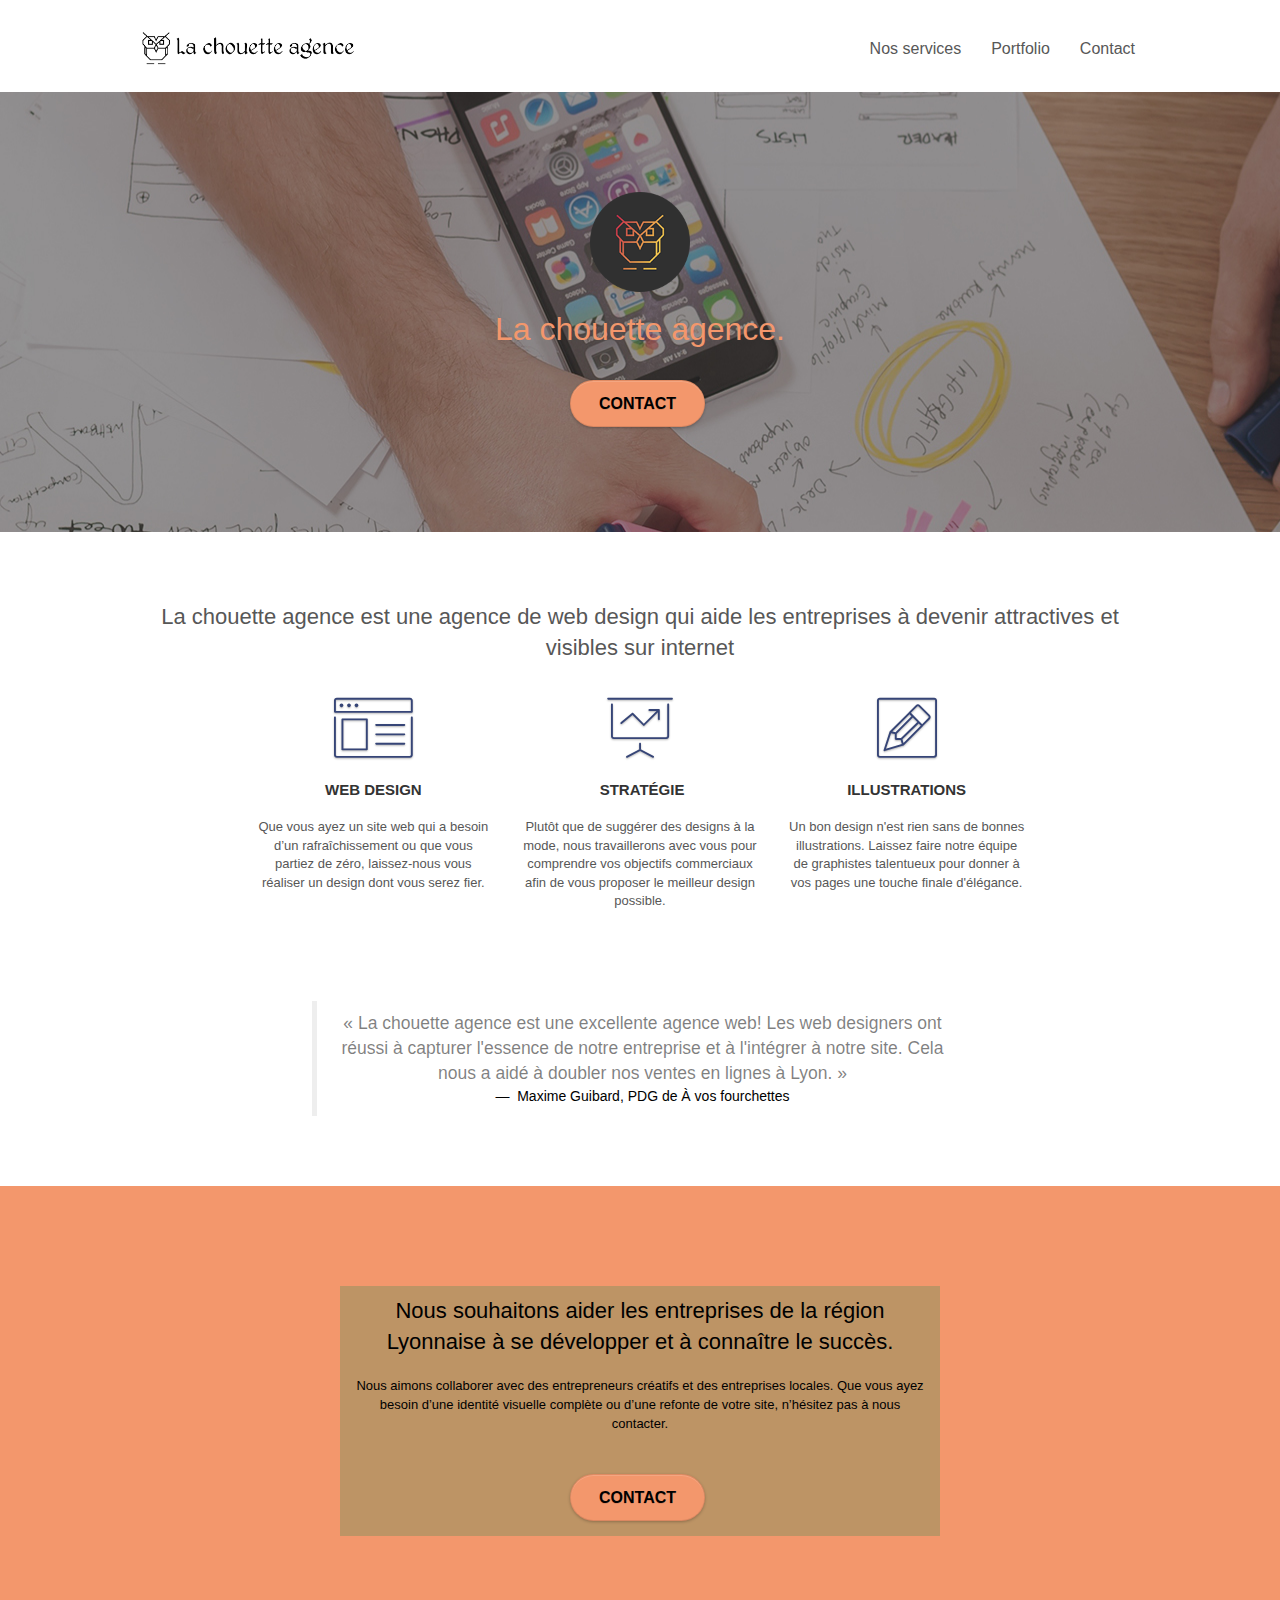
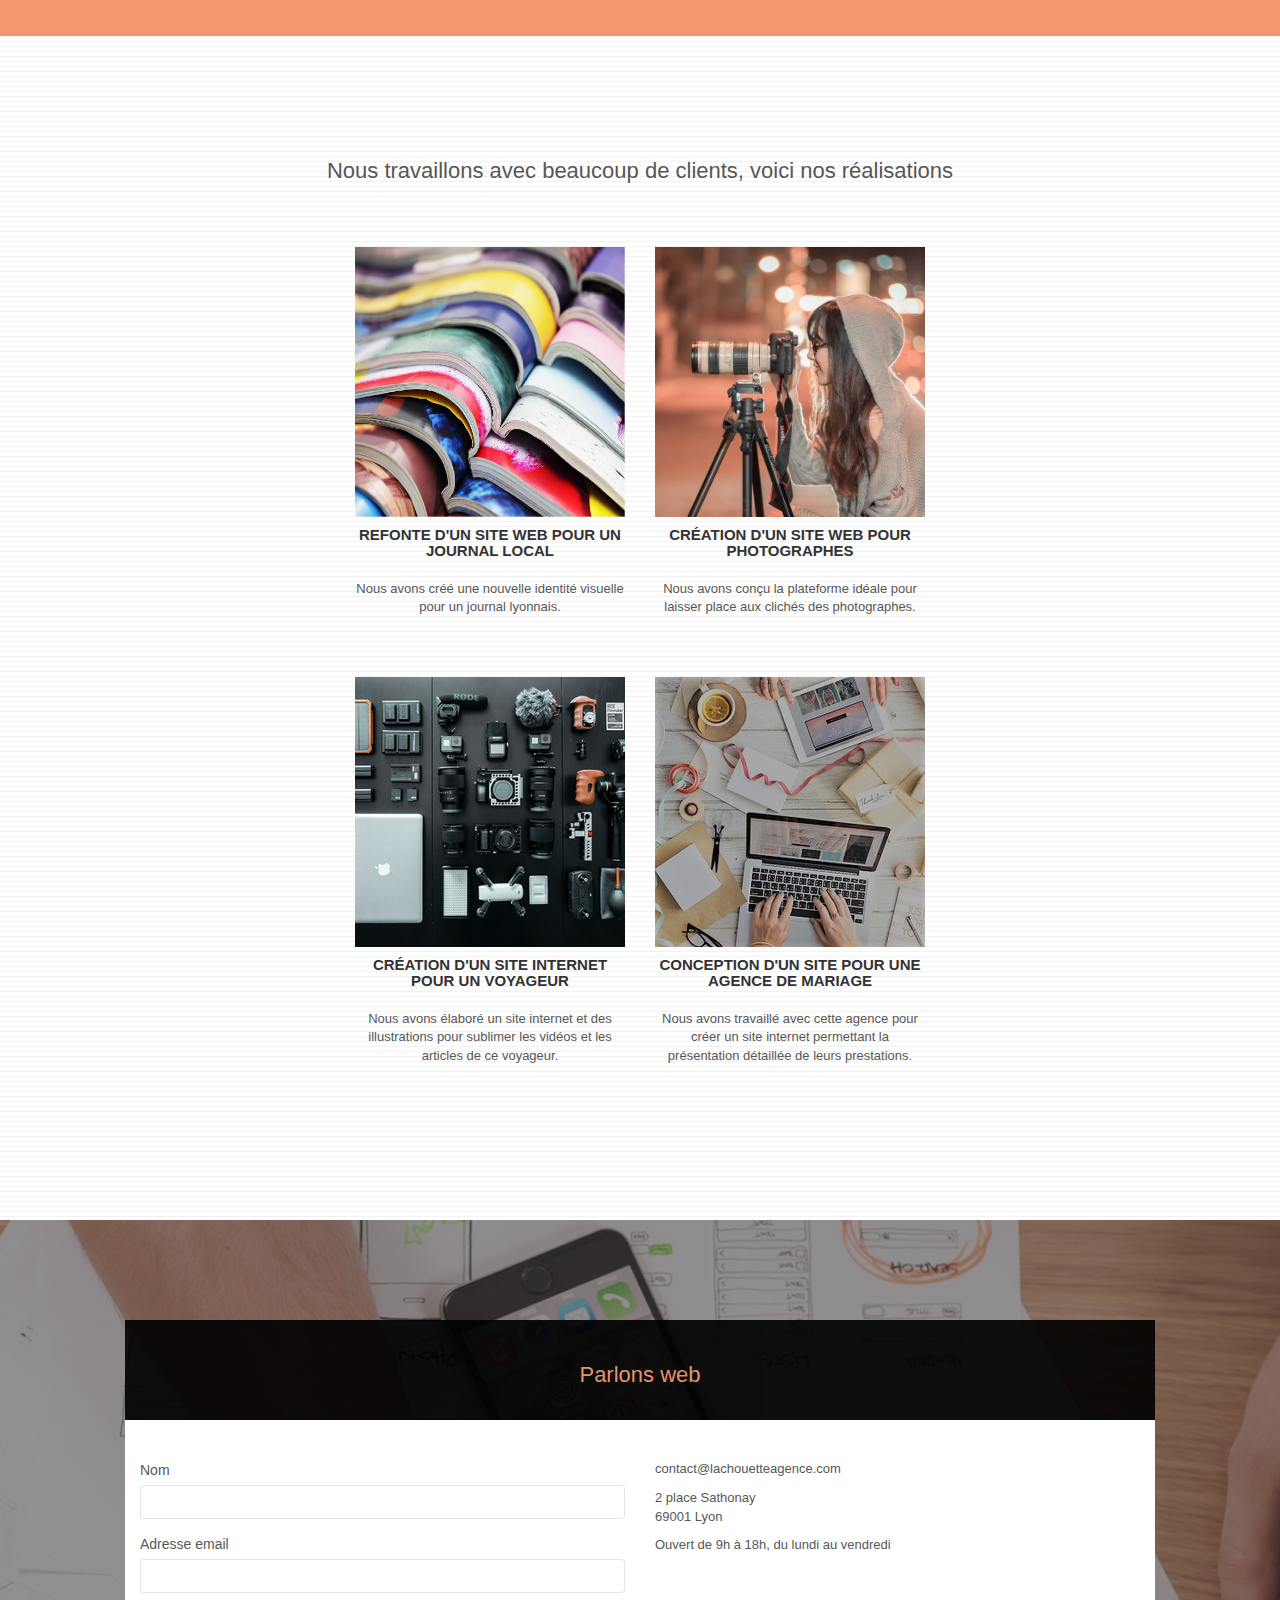
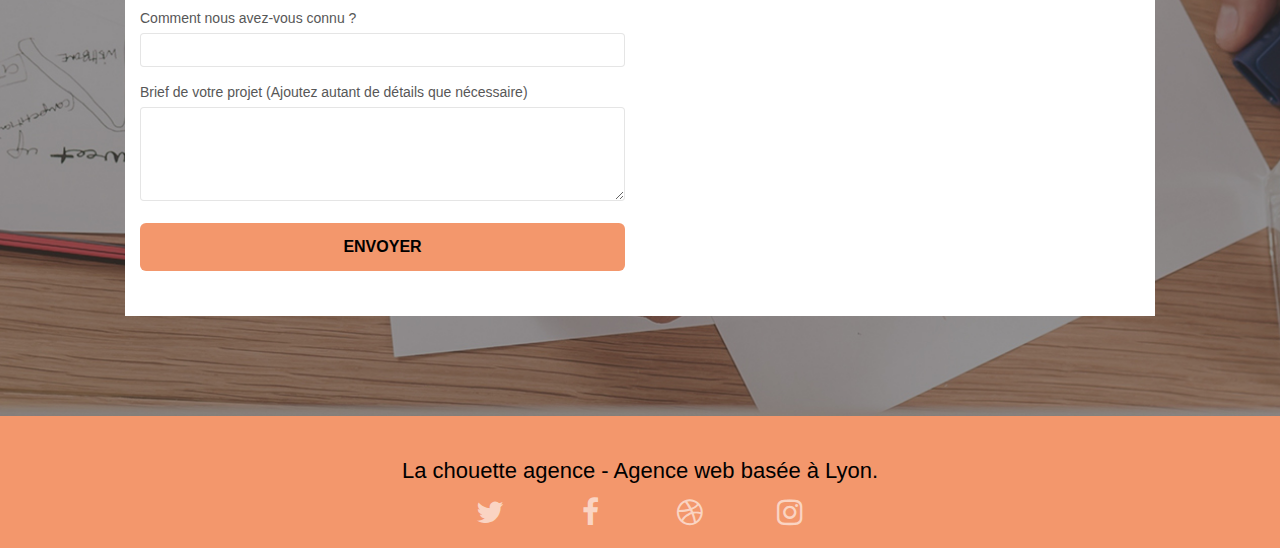
<file: La_chouette_agence/index.html>
<!doctype html>
<html lang="fr">
<head>
    <meta charset="utf-8">
    <meta name="description" content="La chouette agence vous accompagnera dans tous vos projets webdesign">
    <meta name="viewport" content="width=device-width, initial-scale=1.0, viewport-fit=cover">
    <link rel="shortcut icon" type="image/png" href="favicon.jpg">
    
	<link rel="stylesheet" type="text/css" href="./css/bootstrap-min.css">
	<link rel="stylesheet" type="text/css" href="style.css">
	<link rel="stylesheet" type="text/css" href="./css/et-line-min.css">
	<link rel="stylesheet" href="https://stackpath.bootstrapcdn.com/font-awesome/4.7.0/css/font-awesome.min.css" integrity="sha384-wvfXpqpZZVQGK6TAh5PVlGOfQNHSoD2xbE+QkPxCAFlNEevoEH3Sl0sibVcOQVnN" crossorigin="anonymous">
	
  
	<script src="./js/jquery-2.1.0-min.js"></script>
	<script src="./js/bootstrap-min.js" async></script>
	<script src="./js/blocs-min.js" async></script>
	<script src="./js/jquery.touchSwipe-min.js" async></script>

    <title>Entreprise webdesign Lyon</title>

    
<!-- Analytics -->
 
<!-- Analytics END -->
    
</head>
<body>
<!-- Principal conteneur -->
<div class="page-container">
    
<!-- bloc-0 -->
<header class="bloc bgc-white l-bloc " id="bloc-0">
	<div class="container bloc-sm">

		<nav class="navbar row">
			<div class="navbar-header">
				<a class="navbar-brand" href="index.html"><img src="img/la-chouette-agence.png" alt="logo la chouette agence" height="40" /></a>
				<button id="nav-toggle" type="button" class="ui-navbar-toggle navbar-toggle" data-toggle="collapse" data-target=".navbar-1">
					<span class="sr-only">Toggle navigation</span><span class="icon-bar"></span><span class="icon-bar"></span><span class="icon-bar"></span>
				</button>
			</div>
			<div class="collapse navbar-collapse navbar-1 special-dropdown-nav">
				<ul class="site-navigation nav navbar-nav">
					<li>
						<a href="#bloc-2-services">Nos services</a>
					</li>
					<li>
						<a href="#bloc-4-portfolio">Portfolio</a>
					</li>
					<li>
						<a href="#bloc-7">Contact</a>
					</li>
				</ul>
			</div>
		</nav>
	</div>
</header>
<!-- bloc-0 END -->

<!-- bloc-1-presentation -->
<section class="bloc bgc-dark-slate-blue bg-banniere d-bloc bg-t-edge bloc-bg-texture texture-paper b-parallax" id="bloc-1-hero">
	<div class="container bloc-lg">
		<div class="row tight-width-whitespace">
			<div class="col-sm-12">
				<img src="img/logo.png" class="center-block image-resize-mode" width="100" alt="logo icone de la chouette agence" />
				<h1 class="text-center hero-bloc-text tc-white ">
					La chouette agence.
				</h1>
				<div class="text-center">
					<a href="#bloc-7" class="btn btn-lg btn-clean btn-rd cta-hero btn-atomic-tangerine color-black" class="cta-hero">Contact</a>
				</div>
			</div>
		</div>
	</div>
</section>
<!-- bloc-1-presentation END -->

<!-- bloc-2-services -->
<section class="bloc bgc-white l-bloc" id="bloc-2-services">
	<div class="container bloc-md">
		<div class="row">
			<div class="col-sm-12 text-center">
				<h2>La chouette agence est une agence de web design qui aide les entreprises à devenir attractives et visibles sur internet</h2>
			</div>
		</div>
		<div class="row voffset-lg med-width-whitespace">
			<div class="col-sm-4">
				<div class="text-center">
					<span class="et-icon-browser sm-shadow icon-dark-slate-blue icons icon-lg"></span>
				</div>
				<h3 class="mg-md text-center">
					Web design
				</h3>
				<p class="text-center ">
					Que vous ayez un site web qui a besoin d&rsquo;un rafraîchissement ou que vous partiez de zéro, laissez-nous vous réaliser un design dont vous serez fier.
				</p>
			</div>
			<div class="col-sm-4">
				<div class="text-center">
					<span class="et-icon-presentation sm-shadow icon-dark-slate-blue icons icon-lg"></span>
				</div>
				<h3 class="mg-md text-center">
					&nbsp;Stratégie
				</h3>
				<p class="text-center ">
					Plutôt que de suggérer des designs à la mode, nous travaillerons avec vous pour comprendre vos objectifs commerciaux afin de vous proposer le meilleur design possible.<br>
				</p>
			</div>
			<div class="col-sm-4">
				<div class="text-center">
					<span class="et-icon-edit sm-shadow icon-dark-slate-blue icons icon-lg"></span>
				</div>
				<h3 class="mg-md text-center">
					Illustrations
				</h3>
				<p class="text-center ">
					Un bon design n'est rien sans de bonnes illustrations. Laissez faire notre équipe de graphistes talentueux pour donner à vos pages une touche finale d'élégance.
				</p>
			</div>
		</div>
		<div class="row voffset-lg voffset">
			<div class="col-xs-12 col-md-8 col-md-offset-2 text-center">
				<blockquote>
					<q>
						La chouette agence est une excellente agence web! Les web designers ont réussi à capturer l'essence de notre
						entreprise et à l'intégrer à notre site. Cela nous a aidé à doubler nos ventes en lignes à Lyon.
					</q>
					<footer>
						Maxime Guibard, PDG de À vos fourchettes
					</footer>
				</blockquote>

			</div>
		</div>
	</div>
</section>
<!-- bloc-2-services END -->

<!-- bloc-3-what-i-do -->
<section class="bloc tc-white bgc-atomic-tangerine bg-presentation d-bloc bloc-bg-texture texture-paper b-parallax" id="bloc-3-what-i-do">
	<div class="container bloc-lg">
		<div class="row tight-width-whitespace black-background">
			<div class="col-sm-12">
				<h2 class="mg-md text-center tc-white-white">
					Nous souhaitons aider les entreprises de la région Lyonnaise à se développer et à connaître le succès.<br>
				</h2>
				<p class="text-center black">
					Nous aimons collaborer avec des entrepreneurs créatifs et des entreprises locales. Que vous ayez besoin d’une identité visuelle complète ou d’une refonte de votre site, n’hésitez pas à nous contacter.<br><br>
					<a href="#bloc-7" class="btn btn-lg btn-clean btn-rd cta-hero btn-atomic-tangerine color-black" id="cta-hero">Contact</a><br>
					
				</p>
			</div>
		</div>
	</div>
</section>
<!-- bloc-3-what-i-do END -->

<!-- bloc-4-portfolio -->
<section class="bloc bgc-white bg-lines-h2-bg bg-repeat l-bloc" id="bloc-4-portfolio">
	<div class="container bloc-lg">
		<div class="row">
			<div class="col-sm-12 text-center">
				<h2>Nous travaillons avec beaucoup de clients, voici nos réalisations</h2>
			</div>
		</div>
		<div class="row tight-width-whitespace portfolio-row">
			<div class="col-sm-6">
				<a href="#" data-lightbox="img/1.jpg" data-gallery-id="gallery-1" data-caption="Refonte d'un site web pour un journal local" data-frame="snapshot-lb"><img src="img/1.jpg" alt="refonte site web journal local" class="img-responsive portfolio-thumb" /></a>
				<h3 class="mg-md text-center">
					Refonte d'un site web pour un journal local
				</h3>
				<p class="text-center">
					Nous avons créé une nouvelle identité visuelle pour un journal lyonnais.
				</p>
			</div>
			<div class="col-sm-6">
				<a href="#" data-lightbox="img/2.jpg" data-gallery-id="gallery-1" data-caption="Création d'un site web pour photographes" data-frame="snapshot-lb"><img src="img/2.jpg" class="img-responsive portfolio-thumb" alt="création site web pour photographe" /></a>
				<h3 class="mg-md text-center">
					Création d'un site web pour photographes
				</h3>
				<p class="text-center">
					Nous avons conçu la plateforme idéale pour laisser place aux clichés des photographes.
				</p>
			</div>
		</div>
		<div class="row tight-width-whitespace portfolio-row">
			<div class="col-sm-6">
				<a href="#" data-lightbox="img/3.jpg" data-gallery-id="gallery-1" data-caption="Création d'un site internet pour un voyageur" data-frame="snapshot-lb"><img src="img/3.jpg" class="img-responsive portfolio-thumb" alt="création site web pour voyageur"/></a>
				<h3 class="mg-md text-center">
					Création d'un site internet pour un voyageur
				</h3>
				<p class="text-center">
					Nous avons élaboré un site internet et des illustrations pour sublimer les vidéos et les articles de ce voyageur.
				</p>
			</div>
			<div class="col-sm-6">
				<a href="#" data-lightbox="img/4.png" data-gallery-id="gallery-1" data-caption="Conception d'un site pour une agence de mariage" data-frame="snapshot-lb"><img src="img/4.jpg" class="img-responsive portfolio-thumb" alt="conception site web pour une agence de mariage" /></a>
				<h3 class="mg-md text-center">
					Conception d'un site pour une agence de mariage
				</h3>
				<p class="text-center">
					Nous avons travaillé avec cette agence pour créer un site internet permettant la présentation détaillée de leurs prestations.
				</p>
			</div>
		</div>
	</div>
</section>
<!-- bloc-4-portfolio END -->



<!-- bloc-7 -->
<section class="bloc bg-banniere d-bloc bloc-bg-texture texture-paper" id="bloc-7">
	<div class="container bloc-lg">
		<div class="row backgroundcolorblack">
			<h2>Parlons web</h2>
		</div>
		<div class="row backgroundcolorwhite">
			<div class="col-sm-6">
				<form id="form_1"  >
					<div class="form-group">
						<label for="name">
							Nom
						</label>
						<input id="name" class="form-control" required />
					</div>
					<div class="form-group">
						<label for="email">
							Adresse email
						</label>
						<input id="email" class="form-control" type="email" required />
					</div>
					<div class="form-group">
						<label for="input_504">
							Comment nous avez-vous connu ?
						</label>
						<input class="form-control" type="text" required id="input_504" />
					</div>
					<div class="form-group">
						<label for="message">
							Brief de votre projet (Ajoutez autant de détails que nécessaire)<br>
						</label><textarea id="message" class="form-control" rows="4" cols="50" required></textarea>
					</div> 
					<input class="bloc-button btn btn-lg btn-block cta-hero btn-atomic-tangerine" type="submit" value="Envoyer"/>
				</form>
			</div>
			<section class="col-sm-6">
				<div>
					<p><a href="mailto:contact@lachouetteagence.com" id="contact_email">contact@lachouetteagence.com</a></p>
					<p>
					2 place Sathonay<br>
					69001 Lyon</p>
					<p>Ouvert de 9h à 18h, du lundi au vendredi</p>
				</div>
			</section>
		</div>
	</div>
</section>







<!-- bloc-7 END -->

<!-- Footer - bloc-8 -->
<footer class="bloc bgc-atomic-tangerine d-bloc" id="bloc-8">
	<div class="container bloc-sm">
		<div class="row">
			<div class="col-sm-12">
				<h2 class="text-center black">
					La chouette agence - Agence web basée à Lyon.<br>
				</h2>
				<div class="row row-no-gutters social">
					<div class="col-sm-3">
						<div class="text-center">
							<a class="social" href="https://twitter.com/">
								<i aria-hidden="true" class="fa fa-twitter icon-md"></i>
								<p>Twitter</p>
							</a>
						</div>
					</div>
					<div class="col-sm-3">
						<div class="text-center">
							<a class="social" href="https://facebook.com/">
								<i aria-hidden="true" class="fa fa-facebook icon-md"></i>
								<p>Facebook</p>
							</a>
						</div>
					</div>
					<div class="col-sm-3">
						<div class="text-center">
							<a class="social" href="https://dribble.com/">
								<i aria-hidden="true" class="fa fa-dribbble icon-md"></i>
								<p>Dribble</p>
							</a>
						</div>
					</div>
					<div class="col-sm-3">
						<div class="text-center">
							<a class="social" href="https://instagram.com/">
								<i aria-hidden="true" class="fa fa-instagram icon-md"></i>
								<p>Instagram</p>
							</a>
						</div>
					</div>
					
				</div>
			</div>
		</div>
	</div>
</footer>
<!-- Footer - bloc-8 END -->

</div>
<!-- Principal conteneur END -->
    

</body>
</html>
</file>
<file: La_chouette_agence/style.css>
body {
    margin: 0;
    padding: 0;
    background: #FFF;
    overflow-x: hidden;
}

.social p {
    display: none;
}

.black {
    color: #000!important;
}



blockquote footer {
    color: #000;
}

a,
button {
    transition: all .3s ease-in-out;
    outline: none!important;
}

a:hover {
    text-decoration: none;
    cursor: pointer;
}

#page-loading-blocs-notifaction {
    position: fixed;
    top: 0;
    bottom: 0;
    width: 100%;
    z-index: 100000;
    background: #FFFFFF url("img/pageload-spinner.gif") no-repeat center center;
}

.bloc {
    width: 100%;
    clear: both;
    background: 50% 50% no-repeat;
    padding: 0 50px;
    background-size: cover;
    position: relative;
}

.bloc .container {
    padding-left: 0;
    padding-right: 0;
}

.bloc-lg {
    padding: 100px 50px;
}

.bloc-md {
    padding: 50px;
}

.bloc-sm {
    padding: 20px 50px;
}

.bg-center,
.bg-l-edge,
.bg-r-edge,
.bg-t-edge,
.bg-b-edge,
.bg-tl-edge,
.bg-bl-edge,
.bg-tr-edge,
.bg-br-edge,
.bg-repeat {
    background-size: auto!important;
}

.bg-repeat {
    background: repeat;
}

.bg-t-edge {
    background: top no-repeat;
}

.bloc-bg-texture::before {
    content: "";
    background-size: 2px 2px;
    position: absolute;
    top: 0;
    bottom: 0;
    left: 0;
    right: 0;
}


.backgroundcolorwhite {
    background-color: white;
    padding-top: 40px;
    padding-bottom: 40px;
}

.backgroundcolorblack {
    background-color: black;
    opacity: 0.9;
    padding-bottom: 20px;
    padding-top: 20px;
}
.backgroundcolorblack h2 {
    text-align: center;
    color: #F3976C!important;
}

.b-parallax {
    background-attachment: fixed;
}

.d-bloc {
    color: rgba(255, 255, 255, .7);
}

.d-bloc button:hover {
    color: rgba(255, 255, 255, .9);
}

.d-bloc .icon-round,
.d-bloc .icon-square,
.d-bloc .icon-rounded,
.d-bloc .icon-semi-rounded-a,
.d-bloc .icon-semi-rounded-b {
    border-color: rgba(255, 255, 255, .9);
}

.d-bloc .divider-h span {
    border-color: rgba(255, 255, 255, .2);
}

.d-bloc .a-btn,
.d-bloc .navbar a,
.d-bloc .navbar-brand,
.d-bloc a .icon-sm,
.d-bloc a .icon-md,
.d-bloc a .icon-lg,
.d-bloc a .icon-xl,
.d-bloc h1 a,
.d-bloc h2 a,
.d-bloc h3 a,
.d-bloc h4 a,
.d-bloc h5 a,
.d-bloc h6 a,
.d-bloc p a {
    color: rgba(255, 255, 255, .6);
}

.d-bloc .a-btn:hover,
.d-bloc .navbar a:hover,
.d-bloc .navbar-brand:hover,
.d-bloc a:hover .icon-sm,
.d-bloc a:hover .icon-md,
.d-bloc a:hover .icon-lg,
.d-bloc a:hover .icon-xl,
.d-bloc h1 a:hover,
.d-bloc h2 a:hover,
.d-bloc h3 a:hover,
.d-bloc h4 a:hover,
.d-bloc h5 a:hover,
.d-bloc h6 a:hover,
.d-bloc p a:hover {
    color: rgba(255, 255, 255, 1);
}

.d-bloc .navbar-toggle .icon-bar {
    background: rgba(255, 255, 255, 1);
}

.d-bloc .btn-wire,
.d-bloc .btn-wire:hover {
    color: rgba(255, 255, 255, 1);
    border-color: rgba(255, 255, 255, 1);
}

.d-bloc .panel {
    color: rgba(0, 0, 0, .5);
}

.d-bloc .panel button:hover {
    color: rgba(0, 0, 0, .7);
}

.d-bloc .panel icon {
    border-color: rgba(0, 0, 0, .7);
}

.d-bloc .panel .divider-h span {
    border-color: rgba(0, 0, 0, .1);
}

.d-bloc .panel .a-btn {
    color: rgba(0, 0, 0, .6);
}

.d-bloc .panel .a-btn:hover {
    color: rgba(0, 0, 0, 1);
}

.d-bloc .panel .btn-wire,
.d-bloc .panel .btn-wire:hover {
    color: rgba(0, 0, 0, .7);
    border-color: rgba(0, 0, 0, .3);
}

.d-bloc .panel,
.l-bloc {
    color: rgba(0, 0, 0, .5);
}

.d-bloc .panel button:hover,
.l-bloc button:hover {
    color: rgba(0, 0, 0, .7);
}

.l-bloc .icon-round,
.l-bloc .icon-square,
.l-bloc .icon-rounded,
.l-bloc .icon-semi-rounded-a,
.l-bloc .icon-semi-rounded-b {
    border-color: rgba(0, 0, 0, .7);
}

.d-bloc .panel .divider-h span,
.l-bloc .divider-h span {
    border-color: rgba(0, 0, 0, .1);
}

.d-bloc .panel .a-btn,
.l-bloc .a-btn,
.l-bloc .navbar a,
.l-bloc .navbar-brand,
.l-bloc a .icon-sm,
.l-bloc a .icon-md,
.l-bloc a .icon-lg,
.l-bloc a .icon-xl,
.l-bloc h1 a,
.l-bloc h2 a,
.l-bloc h3 a,
.l-bloc h4 a,
.l-bloc h5 a,
.l-bloc h6 a,
.l-bloc p a {
    color: rgba(0, 0, 0, .6);
}

.d-bloc .panel .a-btn:hover,
.l-bloc .a-btn:hover,
.l-bloc .navbar a:hover,
.l-bloc .navbar-brand:hover,
.l-bloc a:hover .icon-sm,
.l-bloc a:hover .icon-md,
.l-bloc a:hover .icon-lg,
.l-bloc a:hover .icon-xl,
.l-bloc h1 a:hover,
.l-bloc h2 a:hover,
.l-bloc h3 a:hover,
.l-bloc h4 a:hover,
.l-bloc h5 a:hover,
.l-bloc h6 a:hover,
.l-bloc p a:hover {
    color: rgba(0, 0, 0, 1);
}

.l-bloc .navbar-toggle .icon-bar {
    color: rgba(0, 0, 0, .6);
}

.d-bloc .panel .btn-wire,
.d-bloc .panel .btn-wire:hover,
.l-bloc .btn-wire,
.l-bloc .btn-wire:hover {
    color: rgba(0, 0, 0, .7);
    border-color: rgba(0, 0, 0, .3);
}

.voffset {
    margin-top: 30px;
}

.voffset-lg {
    margin-top: 80px;
}

.row-no-gutters {
    margin-right: 0;
    margin-left: 0;
}

.row.row-no-gutters > [class^="col-"],
.row.row-no-gutters > [class*=" col-"] {
    padding-right: 0;
    padding-left: 0;
}

#bloc-1-hero h1 {
    font-size: 32px;
}

.navbar {
    margin-bottom: 0;
    z-index: 1;
}

.navbar-brand {
    height: auto;
    padding: 3px 15px;
    font-size: 25px;
    font-weight: normal;
    font-weight: 600;
    line-height: 44px;
}

.navbar-brand img {
    max-height: 200px;
    margin: 0 5px 0 0;
    display: inline;
}

.navbar-brand img[src$=svg] {
    min-width: 100px;
}

.nav-center .navbar-brand img {
    margin: 0;
}

.navbar .nav {
    padding-top: 2px;
    margin-right: -16px;
    float: right;
    z-index: 1;
}

.nav > li {
    float: left;
    margin-top: 4px;
    font-size: 16px;
}

.navbar-nav .open .dropdown-menu > li > a {
    text-align: inherit;
}

.nav > li a:hover,
.nav > li a:focus {
    background: transparent;
}

.navbar-toggle {
    margin: 10px 10px 0 0;
    border: 0px;
}

.navbar-toggle:hover {
    background: transparent!important;
}

.navbar-toggle .icon-bar {
    background-color: rgba(0, 0, 0, .5);
    width: 26px;
}

.nav-invert .navbar .nav {
    float: left;
}

.nav-invert .navbar-header,
.nav-invert .navbar-brand {
    float: right;
    position: relative;
    z-index: 2;
}

@media (min-width: 768px) {
    .site-navigation {
        position: absolute;
        top: 50%;
        right: 20px;
        transform: translate(0, -50%);

    }
    .nav > li .dropdown-menu a,
    .nav > li .dropdown-menu a:hover {
        color: #484848;
    }
    .nav-invert .site-navigation {
        left: 0;
        right: 0;
    }
    .nav-center {
        text-align: center;
    }
    .nav-center .navbar-header {
        width: 100%;
    }
    .nav-center .navbar-header,
    .nav-center .navbar-brand,
    .nav-center .nav > li {
        float: none;
        display: inline-block;
    }
    .nav-center .site-navigation {
        position: relative;
        width: 100%;
        right: 0;
        margin-right: 0px;
        margin-top: 20px;
    }
    .nav-center.mini-nav .navbar-toggle {
        float: none;
        margin: 10px auto 0;
    }
}

.nav > li > .dropdown a {
    background: none!important;
    display: block;
    padding: 14px 15px;
}

nav .caret {
    margin: 0 5px;
}

.dropdown-menu .dropdown-menu {
    top: -8px;
    left: 100%;
}

.dropdown-menu .dropmenu-flow-right {
    top: 100%;
    left: 0;
    margin-left: -1px;
    border-top-left-radius: 0;
    border-top-right-radius: 0;
}

.dropdown-menu .dropdown span {
    border: 4px solid black;
    border-top-color: transparent;
    border-right-color: transparent;
    border-bottom-color: transparent;
    margin: 6px -5px 0 0!important;
    float: right;
}

.mg-md {
    margin-top: 10px;
    margin-bottom: 20px;
}

.mg-lg {
    margin-top: 10px;
    margin-bottom: 40px;
}

.btn {
    margin: 0 5px 5px 0;
}

.btn.pull-right {
    margin: 0 0 5px 5px;
}

.btn-d,
.btn-d:hover,
.btn-d:focus {
    color: #FFF;
    background: rgba(0, 0, 0, .3);
}

button {
    outline: none!important;
}

.btn-rd {
    border-radius: 40px;
}

.btn-clean {
    border: 1px solid rgba(0, 0, 0, .08);
    border-bottom-color: rgba(0, 0, 0, .1);
    text-shadow: 0 1px 0 rgba(0, 0, 1, .1);
    box-shadow: 0 1px 3px rgba(0, 0, 1, .25), inset 0 1px 0 0 rgba(255, 255, 255, .15);
}

.icon-md {
    font-size: 30px!important;
}

.icon-lg {
    font-size: 60px!important;
}

.sm-shadow {
    text-shadow: 0 1px 2px rgba(0, 0, 0, .3);
}

.panel-sq,
.panel-sq .panel-heading,
.panel-sq .panel-footer {
    border-radius: 0;
}

.panel-rd {
    border-radius: 30px;
}

.panel-rd .panel-heading {
    border-radius: 29px 29px 0 0;
}

.panel-rd .panel-footer {
    border-radius: 0 0 29px 29px;
}

.form-control {
    border-color: rgba(0, 0, 0, .1);
    box-shadow: none;
}

.scrollToTop {
    width: 40px;
    height: 40px;
    position: fixed;
    bottom: 20px;
    right: 20px;
    opacity: 0;
    z-index: 500;
    transition: all .3s ease-in-out;
}

.scrollToTop span {
    margin-top: 6px;
}

.showScrollTop {
    font-size: 14px;
    opacity: 1;
}

a[data-lightbox] {
    position: relative;
    display: block;
    text-align: center;
}

a[data-lightbox]:hover::before {
    content: "+";
    font-family: "HelveticaNeue-Light", "Helvetica Neue Light", "Helvetica Neue", Helvetica, Arial;
    font-size: 32px;
    width: 50px;
    height: 50px;
    margin-left: -25px;
    border-radius: 50%;
    background: rgba(0, 0, 0, .6);
    color: #FFF;
    font-weight: 100;
    z-index: 1;
    position: absolute;
    top: 50%;
    transform: translateY(-50%);

}

a[data-lightbox]:hover img {
    opacity: 0.6;

    animation-fill-mode: none;
}

#lightbox-modal {
    display: flex;
    align-items: center;
}

#lightbox-modal .modal-dialog {
    width: 90%;
    max-width: 900px;
    margin: 0 auto 0;
}

#lightbox-modal .modal-dialog img {
    max-height: 90vh;
    margin: 0 auto;
}

.lightbox-caption {
    padding: 20px;
    color: #FFF;
    background: rgba(0, 0, 0, .5);
    position: absolute;
    left: 15px;
    right: 15px;
    bottom: 5px;
}

.close-lightbox {
    color: #FFF;
    font-size: 30px;
    position: absolute;
    top: 20px;
    right: 20px;
    z-index: 20;
    background: rgba(0, 0, 0, .5);
    border: none;
    line-height: 30px;
    padding: 0 9px 5px;
    opacity: 0.3;
}

.close-lightbox:hover,
.next-lightbox:hover,
.prev-lightbox:hover {
    opacity: 1.0;
    color: #FFF;
}

.next-lightbox,
.prev-lightbox {
    font-size: 20px;
    color: rgba(255, 255, 255, .9);
    background: rgba(0, 0, 0, .5);
    transition: all .2s ease-in-out;
    position: absolute;
    top: 45%;
    z-index: 1;
    opacity: 0.4;
}

.next-lightbox {
    padding: 6px 8px 1px 13px;
    right: 25px;
}

.prev-lightbox {
    padding: 6px 13px 1px 10px;
    left: 25px;
}

.snapshot-lb .modal-body {
    padding-bottom: 45px;
}

.snapshot-lb .lightbox-caption {
    padding: 0;
    color: rgba(0, 0, 0, .5);
    background: none;
}

h1,
h2,
h3,
h4,
h5,
h6,
p,
label,
.btn,
a {
    font-family: "helvetica";
    font-weight: 400;
    color: #575757!important;
}

.container {
    max-width: 1000px;
}

.hero-bloc-text {
    font-size: 38px;
}

.hero-bloc-text-sub {
    font-size: 36px;
}

.statement-bloc-text {
    line-height: 26px;
    font-style: italic;
    font-size: 20px;
    text-align: center;
    font-weight: lighter;
    max-width: 520px;
    margin: auto auto auto auto;
}

p {
    font-size: 13px;
}

.tight-width-whitespace {
    max-width: 600px;
    margin: auto auto auto auto;
}

.h1 {
    font-size: 20px;
    font-family: "Open Sans";
}

.cta-hero {
    margin-top: 22px;
    color: #FFFFFF!important;
    text-transform: uppercase;
    padding: 12px 28px 12px 28px;
    font-size: 16px;
    font-weight: 700;
}

.social {
    max-width: 400px;
    margin: auto auto auto auto;
}

h2 {
    font-size: 22px;
    line-height: 1.4em;
}

h3 {
    font-size: 15px;
    text-transform: uppercase;
    font-weight: 700;
    color: #333333!important;
}

.med-width-whitespace {
    max-width: 800px;
    margin: auto auto auto auto;
    box-shadow: 0px 0px 0px #000000;
}

h1 {
    color: #333333!important;
}

h4 {
    color: #333333!important;
}

.icons {
    margin-bottom: 14px;
    margin-top: 24px;
}

.white {
    color: #FFFFFF!important;
}

.portfolio-thumb {
    margin-bottom: 24px;
    margin: auto;
}

.portfolio-row {
    margin-bottom: 44px;
    margin-top: 50px;
}

.avatar {
    box-shadow: 0px 4px 9px rgba(0, 0, 0, 0.3);
}

.black-background {
    background-color: rgba(165, 147, 99, 0.7);
    
}

.bold-link {
    font-weight: 900;
    text-decoration: underline!important;
}

.bgc-white {
    background-color: #FFFFFF;
}

.bgc-dark-slate-blue {
    background-color: #364577;
}

.bgc-atomic-tangerine {
    background-color: #F3976C;
}
.tc-white-white {
    color: #000000!important;
}

.tc-white {
    color: #F3976C!important;
}

.btn-atomic-tangerine {
    background: #F3976C;
    color:#000000!important;
}

.btn-atomic-tangerine:hover {
    background: #c27956!important;
    color: #FFFFFF!important;
}

.ltc-white {
    color: #FFFFFF!important;
}

.ltc-white:hover {
    color: #cccccc!important;
}

.ltc-atomic-tangerine {
    color: #F3976C!important;
}

.ltc-atomic-tangerine:hover {
    color: #c27956!important;
}

.icon-dark-slate-blue {
    color: #364577!important;
    border-color: #364577!important;
}

.bg-dots-bg {
    background-image: url("img/dots-bg.png");
}

.bg-lines-h2-bg {
    background-image: url("img/lines-h2-bg.png");
}

.bg-banniere {
    background-image: url("img/la-chouette-agence-banniere.jpg");
}

.bg-presentation {
    background-image: url("img/image-de-presentation.jpg");
}

@media (max-width: 1024px) {
    .bloc {
        padding-left: 20px;
        padding-right: 20px;
    }
    .bloc.full-width-bloc,
    .bloc-tile-2.full-width-bloc .container,
    .bloc-tile-3.full-width-bloc .container,
    .bloc-tile-4.full-width-bloc .container {
        padding-left: 0;
        padding-right: 0;
    }
}

@media (max-width: 992px) and (min-width: 768px) {
    .navbar .nav {
        max-width: 80%
    }
    .nav-center.navbar .nav {
        max-width: 100%
    }
}




@media (max-width: 990px) {
    .container {
        width: 100%;
    }
    .b-parallax {
        background-attachment: scroll;
    }
    .page-container,
    #hero-bloc {
        overflow-x: hidden;
        position: relative;
    }
  
    .bloc-group,
    .bloc-group .bloc {
        display: block;
        width: 100%;
    }
    
}

@media (max-width: 767px) {
    .page-container {
        overflow-x: hidden;
        position: relative;
    }
    .social {
        display: flex;
    align-items: center;
    justify-content: center;
    padding-left: 20px;
    padding-right: 20px;
    }


    h1,
    h2,
    h3,
    h4,
    h5,
    h6,
    p,
    #disqus_thread {
        padding-left: 10px!important;
        padding-right: 10px!important;
    }
    .b-parallax {
        background-attachment: scroll;
    }
    .navbar .nav {
        padding-top: 0;
        border-top: 1px solid rgba(0, 0, 0, .2);
        float: none!important;
    }
    .navbar.row {
        margin-left: 0;
        margin-right: 0;
    }
    .site-navigation {
        position: inherit;
        transform: none;


    }
    .nav > li {
        margin-top: 0;
        border-bottom: 1px solid rgba(0, 0, 0, .1);
        background: rgba(0, 0, 0, .05);
        text-align: left;
        padding-left: 15px;
        width: 100%;
    }
    .nav > li:hover {
        background: rgba(0, 0, 0, .08);
    }
    .dropdown .dropdown a .caret {
        float: none;
        margin: 5px 0 0 10px!important;
        border: 4px solid black;
        border-bottom-color: transparent;
        border-right-color: transparent;
        border-left-color: transparent;
    }
    #hero-bloc .navbar .nav {
        background: rgba(0, 0, 0, .8);
    }
    #hero-bloc .navbar .nav a {
        color: rgba(255, 255, 255, .6);
    }
    .hero {
        padding: 50px 0;
    }
    .hero-nav {
        left: -1px;
        right: -1px;
    }
    .navbar-collapse {
        padding: 0;
        overflow-x: hidden;

        box-shadow: none;
    }
    .navbar-brand img {
        max-height: 40px;
        width: auto;
    }
    .nav-invert .navbar-header {
        float: none;
        width: 100%;
    }
    .nav-invert .navbar-toggle {
        float: left;
        margin-left: 10px;
    }
    .bloc {
        padding-left: 0;
        padding-right: 0;
    }
    .bloc-xxl,
    .bloc-xl,
    .bloc-lg {
        padding: 0px 0;
    }
    .bloc-sm,
    .bloc-md {
        padding-left: 0;
        padding-right: 0;
    }
    .bloc-tile-2 .container,
    .bloc-tile-3 .container,
    .bloc-tile-4 .container,
    .bloc-fill-screen .fill-bloc-top-edge,
    .bloc-fill-screen .fill-bloc-bottom-edge {
        padding-left: 0;
        padding-right: 0;
    }
    .a-block {
        padding: 0 10px;
    }
    .btn-dwn {
        display: none;
    }
    .voffset {
        margin-top: 5px;
    }
    .voffset-md {
        margin-top: 20px;
    }
    .voffset-lg {
        margin-top: 30px;
    }
    form {
        padding: 5px;
    }
    .close-lightbox {
        display: inline-block;
    }
    .blocsapp-device-iphone5 {
        background-size: 216px 425px;
        padding-top: 60px;
        width: 216px;
        height: 425px;
    }
    .blocsapp-device-iphone5 img {
        width: 180px;
        height: 320px;
    }
}

@media (max-width: 400px) {
    .bloc {
        padding-left: 0;
        padding-right: 0;
    }
}

@media (max-width: 767px) {
    .bloc-mob-center-text {
        text-align: center;
    }
}
</file>
<file: La_chouette_agence/css/et-line-min.css>
@font-face{font-family:et-line;src:url(../fonts/et-line.eot);src:url(../fonts/et-line.eot?#iefix) format('embedded-opentype'),url(../fonts/et-line.woff) format('woff'),url(../fonts/et-line.ttf) format('truetype'),url(../fonts/et-line.svg#et-line) format('svg');font-weight:400;font-style:normal}.et-icon-adjustments,.et-icon-alarmclock,.et-icon-anchor,.et-icon-aperture,.et-icon-attachment,.et-icon-bargraph,.et-icon-basket,.et-icon-beaker,.et-icon-bike,.et-icon-book-open,.et-icon-briefcase,.et-icon-browser,.et-icon-calendar,.et-icon-camera,.et-icon-caution,.et-icon-chat,.et-icon-circle-compass,.et-icon-clipboard,.et-icon-clock,.et-icon-cloud,.et-icon-compass,.et-icon-desktop,.et-icon-dial,.et-icon-document,.et-icon-documents,.et-icon-download,.et-icon-dribbble,.et-icon-edit,.et-icon-envelope,.et-icon-expand,.et-icon-facebook,.et-icon-flag,.et-icon-focus,.et-icon-gears,.et-icon-genius,.et-icon-gift,.et-icon-global,.et-icon-globe,.et-icon-googleplus,.et-icon-grid,.et-icon-happy,.et-icon-hazardous,.et-icon-heart,.et-icon-hotairballoon,.et-icon-hourglass,.et-icon-key,.et-icon-laptop,.et-icon-layers,.et-icon-lifesaver,.et-icon-lightbulb,.et-icon-linegraph,.et-icon-linkedin,.et-icon-lock,.et-icon-magnifying-glass,.et-icon-map,.et-icon-map-pin,.et-icon-megaphone,.et-icon-mic,.et-icon-mobile,.et-icon-newspaper,.et-icon-notebook,.et-icon-paintbrush,.et-icon-paperclip,.et-icon-pencil,.et-icon-phone,.et-icon-picture,.et-icon-pictures,.et-icon-piechart,.et-icon-presentation,.et-icon-pricetags,.et-icon-printer,.et-icon-profile-female,.et-icon-profile-male,.et-icon-puzzle,.et-icon-quote,.et-icon-recycle,.et-icon-refresh,.et-icon-ribbon,.et-icon-rss,.et-icon-sad,.et-icon-scissors,.et-icon-scope,.et-icon-search,.et-icon-shield,.et-icon-speedometer,.et-icon-strategy,.et-icon-streetsign,.et-icon-tablet,.et-icon-target,.et-icon-telescope,.et-icon-toolbox,.et-icon-tools,.et-icon-tools-2,.et-icon-trophy,.et-icon-tumblr,.et-icon-twitter,.et-icon-upload,.et-icon-video,.et-icon-wallet,.et-icon-wine{font-family:et-line;speak:none;font-style:normal;font-weight:400;font-variant:normal;text-transform:none;line-height:1;-webkit-font-smoothing:antialiased;-moz-osx-font-smoothing:grayscale;display:inline-block}.et-icon-mobile:before{content:"\e000"}.et-icon-laptop:before{content:"\e001"}.et-icon-desktop:before{content:"\e002"}.et-icon-tablet:before{content:"\e003"}.et-icon-phone:before{content:"\e004"}.et-icon-document:before{content:"\e005"}.et-icon-documents:before{content:"\e006"}.et-icon-search:before{content:"\e007"}.et-icon-clipboard:before{content:"\e008"}.et-icon-newspaper:before{content:"\e009"}.et-icon-notebook:before{content:"\e00a"}.et-icon-book-open:before{content:"\e00b"}.et-icon-browser:before{content:"\e00c"}.et-icon-calendar:before{content:"\e00d"}.et-icon-presentation:before{content:"\e00e"}.et-icon-picture:before{content:"\e00f"}.et-icon-pictures:before{content:"\e010"}.et-icon-video:before{content:"\e011"}.et-icon-camera:before{content:"\e012"}.et-icon-printer:before{content:"\e013"}.et-icon-toolbox:before{content:"\e014"}.et-icon-briefcase:before{content:"\e015"}.et-icon-wallet:before{content:"\e016"}.et-icon-gift:before{content:"\e017"}.et-icon-bargraph:before{content:"\e018"}.et-icon-grid:before{content:"\e019"}.et-icon-expand:before{content:"\e01a"}.et-icon-focus:before{content:"\e01b"}.et-icon-edit:before{content:"\e01c"}.et-icon-adjustments:before{content:"\e01d"}.et-icon-ribbon:before{content:"\e01e"}.et-icon-hourglass:before{content:"\e01f"}.et-icon-lock:before{content:"\e020"}.et-icon-megaphone:before{content:"\e021"}.et-icon-shield:before{content:"\e022"}.et-icon-trophy:before{content:"\e023"}.et-icon-flag:before{content:"\e024"}.et-icon-map:before{content:"\e025"}.et-icon-puzzle:before{content:"\e026"}.et-icon-basket:before{content:"\e027"}.et-icon-envelope:before{content:"\e028"}.et-icon-streetsign:before{content:"\e029"}.et-icon-telescope:before{content:"\e02a"}.et-icon-gears:before{content:"\e02b"}.et-icon-key:before{content:"\e02c"}.et-icon-paperclip:before{content:"\e02d"}.et-icon-attachment:before{content:"\e02e"}.et-icon-pricetags:before{content:"\e02f"}.et-icon-lightbulb:before{content:"\e030"}.et-icon-layers:before{content:"\e031"}.et-icon-pencil:before{content:"\e032"}.et-icon-tools:before{content:"\e033"}.et-icon-tools-2:before{content:"\e034"}.et-icon-scissors:before{content:"\e035"}.et-icon-paintbrush:before{content:"\e036"}.et-icon-magnifying-glass:before{content:"\e037"}.et-icon-circle-compass:before{content:"\e038"}.et-icon-linegraph:before{content:"\e039"}.et-icon-mic:before{content:"\e03a"}.et-icon-strategy:before{content:"\e03b"}.et-icon-beaker:before{content:"\e03c"}.et-icon-caution:before{content:"\e03d"}.et-icon-recycle:before{content:"\e03e"}.et-icon-anchor:before{content:"\e03f"}.et-icon-profile-male:before{content:"\e040"}.et-icon-profile-female:before{content:"\e041"}.et-icon-bike:before{content:"\e042"}.et-icon-wine:before{content:"\e043"}.et-icon-hotairballoon:before{content:"\e044"}.et-icon-globe:before{content:"\e045"}.et-icon-genius:before{content:"\e046"}.et-icon-map-pin:before{content:"\e047"}.et-icon-dial:before{content:"\e048"}.et-icon-chat:before{content:"\e049"}.et-icon-heart:before{content:"\e04a"}.et-icon-cloud:before{content:"\e04b"}.et-icon-upload:before{content:"\e04c"}.et-icon-download:before{content:"\e04d"}.et-icon-target:before{content:"\e04e"}.et-icon-hazardous:before{content:"\e04f"}.et-icon-piechart:before{content:"\e050"}.et-icon-speedometer:before{content:"\e051"}.et-icon-global:before{content:"\e052"}.et-icon-compass:before{content:"\e053"}.et-icon-lifesaver:before{content:"\e054"}.et-icon-clock:before{content:"\e055"}.et-icon-aperture:before{content:"\e056"}.et-icon-quote:before{content:"\e057"}.et-icon-scope:before{content:"\e058"}.et-icon-alarmclock:before{content:"\e059"}.et-icon-refresh:before{content:"\e05a"}.et-icon-happy:before{content:"\e05b"}.et-icon-sad:before{content:"\e05c"}.et-icon-facebook:before{content:"\e05d"}.et-icon-twitter:before{content:"\e05e"}.et-icon-googleplus:before{content:"\e05f"}.et-icon-rss:before{content:"\e060"}.et-icon-tumblr:before{content:"\e061"}.et-icon-linkedin:before{content:"\e062"}.et-icon-dribbble:before{content:"\e063"}
</file>
